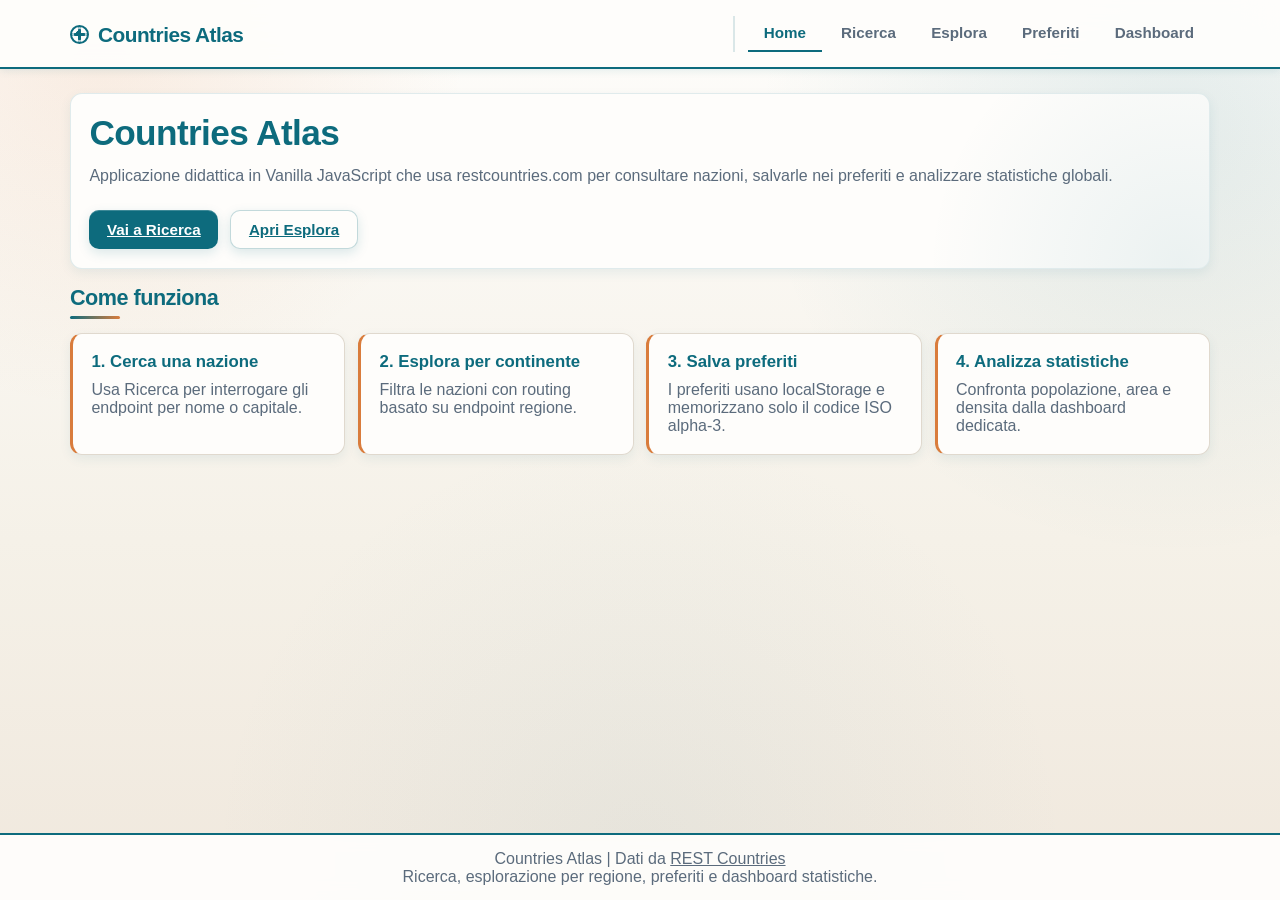
<file: public/index.html>
<!DOCTYPE html>
<html lang="it">
<head>
    <meta charset="UTF-8">
    <meta name="viewport" content="width=device-width, initial-scale=1.0">
    <title>Home - Countries Atlas</title>
    <link rel="stylesheet" href="style.css">
    <link rel="icon" href="data:image/svg+xml,<svg xmlns='http://www.w3.org/2000/svg' viewBox='0 0 100 100'><circle cx='50' cy='50' r='45' fill='none' stroke='%230d6b7d' stroke-width='3'/><circle cx='50' cy='50' r='32' fill='%230d6b7d' opacity='0.3'/><circle cx='38' cy='38' r='12' fill='%230d6b7d'/><rect x='45' y='35' width='10' height='30' fill='%230d6b7d'/><rect x='35' y='45' width='30' height='10' fill='%230d6b7d'/></svg>">
</head>
<body>
    <main class="main-content">
        <section class="hero page-section">
            <h2>Countries Atlas</h2>
            <p>
                Applicazione didattica in Vanilla JavaScript che usa restcountries.com per
                consultare nazioni, salvarle nei preferiti e analizzare statistiche globali.
            </p>
            <div class="quick-links">
                <a class="btn btn-primary" href="search.html">Vai a Ricerca</a>
                <a class="btn btn-secondary" href="explore.html">Apri Esplora</a>
            </div>
        </section>

        <section class="page-section">
            <h3>Come funziona</h3>
            <div class="guide-grid">
                <article class="guide-card">
                    <h4>1. Cerca una nazione</h4>
                    <p>Usa Ricerca per interrogare gli endpoint per nome o capitale.</p>
                </article>
                <article class="guide-card">
                    <h4>2. Esplora per continente</h4>
                    <p>Filtra le nazioni con routing basato su endpoint regione.</p>
                </article>
                <article class="guide-card">
                    <h4>3. Salva preferiti</h4>
                    <p>I preferiti usano localStorage e memorizzano solo il codice ISO alpha-3.</p>
                </article>
                <article class="guide-card">
                    <h4>4. Analizza statistiche</h4>
                    <p>Confronta popolazione, area e densita dalla dashboard dedicata.</p>
                </article>
            </div>
        </section>
    </main>

    <script type="module" src="../scripts/pages/index.js"></script>
</body>
</html>
</file>
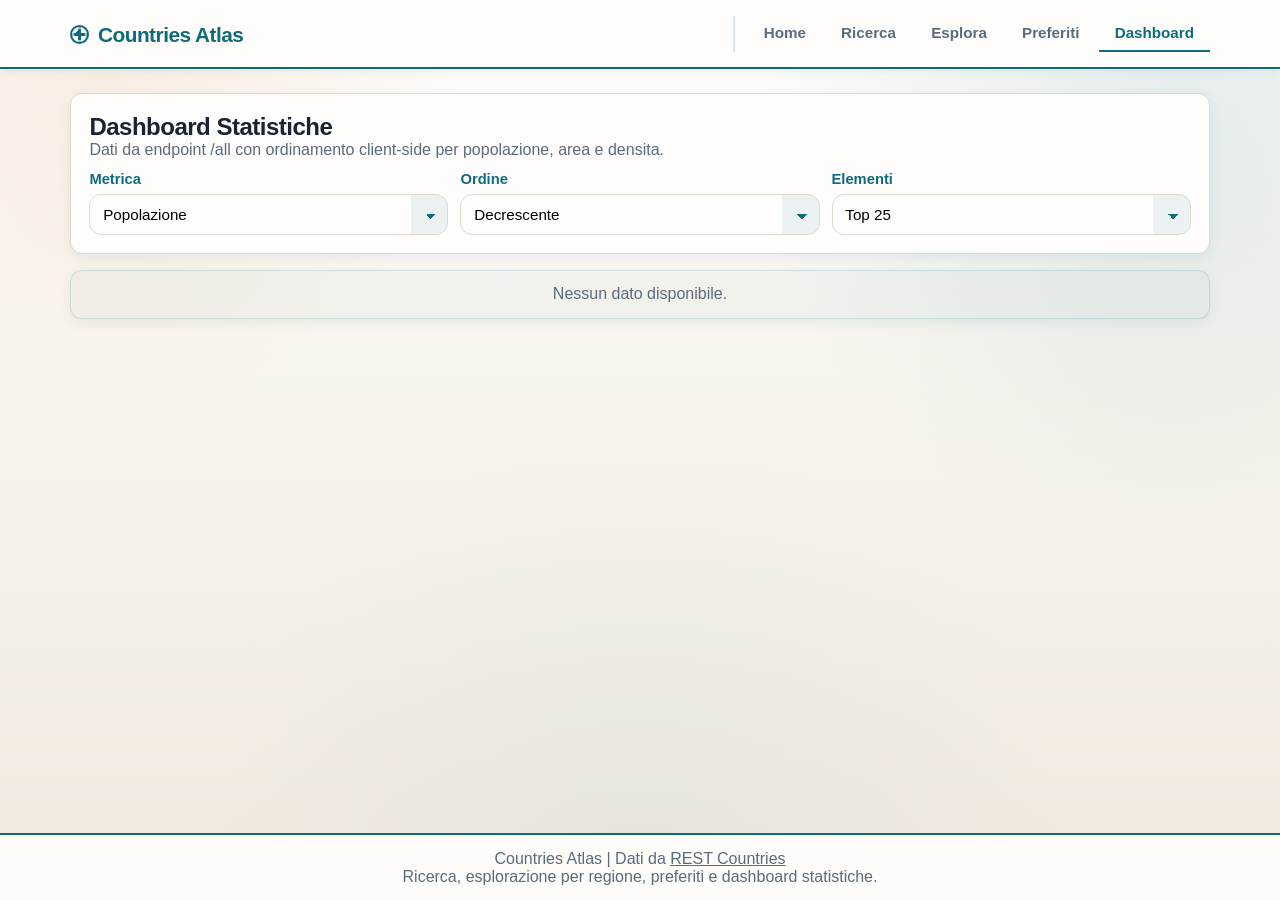
<file: public/dashboard.html>
<!DOCTYPE html>
<html lang="it">
<head>
    <meta charset="UTF-8">
    <meta name="viewport" content="width=device-width, initial-scale=1.0">
    <title>Dashboard Statistiche - Countries Atlas</title>
    <link rel="stylesheet" href="style.css">
    <link rel="icon" href="data:image/svg+xml,<svg xmlns='http://www.w3.org/2000/svg' viewBox='0 0 100 100'><circle cx='50' cy='50' r='45' fill='none' stroke='%230d6b7d' stroke-width='3'/><circle cx='50' cy='50' r='32' fill='%230d6b7d' opacity='0.3'/><circle cx='38' cy='38' r='12' fill='%230d6b7d'/><rect x='45' y='35' width='10' height='30' fill='%230d6b7d'/><rect x='35' y='45' width='30' height='10' fill='%230d6b7d'/></svg>">
</head>
<body>
    <main class="main-content">
        <section class="panel page-section">
            <h2>Dashboard Statistiche</h2>
            <p class="section-description">
                Dati da endpoint /all con ordinamento client-side per popolazione, area e densita.
            </p>
            <div class="form-grid">
                <!-- TODO 2: Aggiungere la classe corretta per mostrare i gruppi del form correttamente -->
                <div class="form-group label">
                    <label for="metric-select">Metrica</label>
                    <select id="metric-select">
                        <option value="population">Popolazione</option>
                        <option value="area">Area geografica</option>
                        <option value="density">Densita</option>
                    </select>
                </div>
                <div class="form-group label">
                    <label for="order-select">Ordine</label>
                    <select id="order-select">
                        <option value="desc">Decrescente</option>
                        <option value="asc">Crescente</option>
                    </select>
                </div>
                <div class="form-group label">
                    <label for="limit-select">Elementi</label>
                    <select id="limit-select">
                        <option value="10">Top 10</option>
                        <option value="25" selected>Top 25</option>
                        <option value="50">Top 50</option>
                        <option value="250">Tutti</option>
                    </select>
                </div>
            </div>
        </section>

        <section class="page-section">
            <div id="dashboard-table"></div>
        </section>
    </main>

    <script type="module" src="../scripts/pages/dashboard.js"></script>
</body>
</html>
</file>
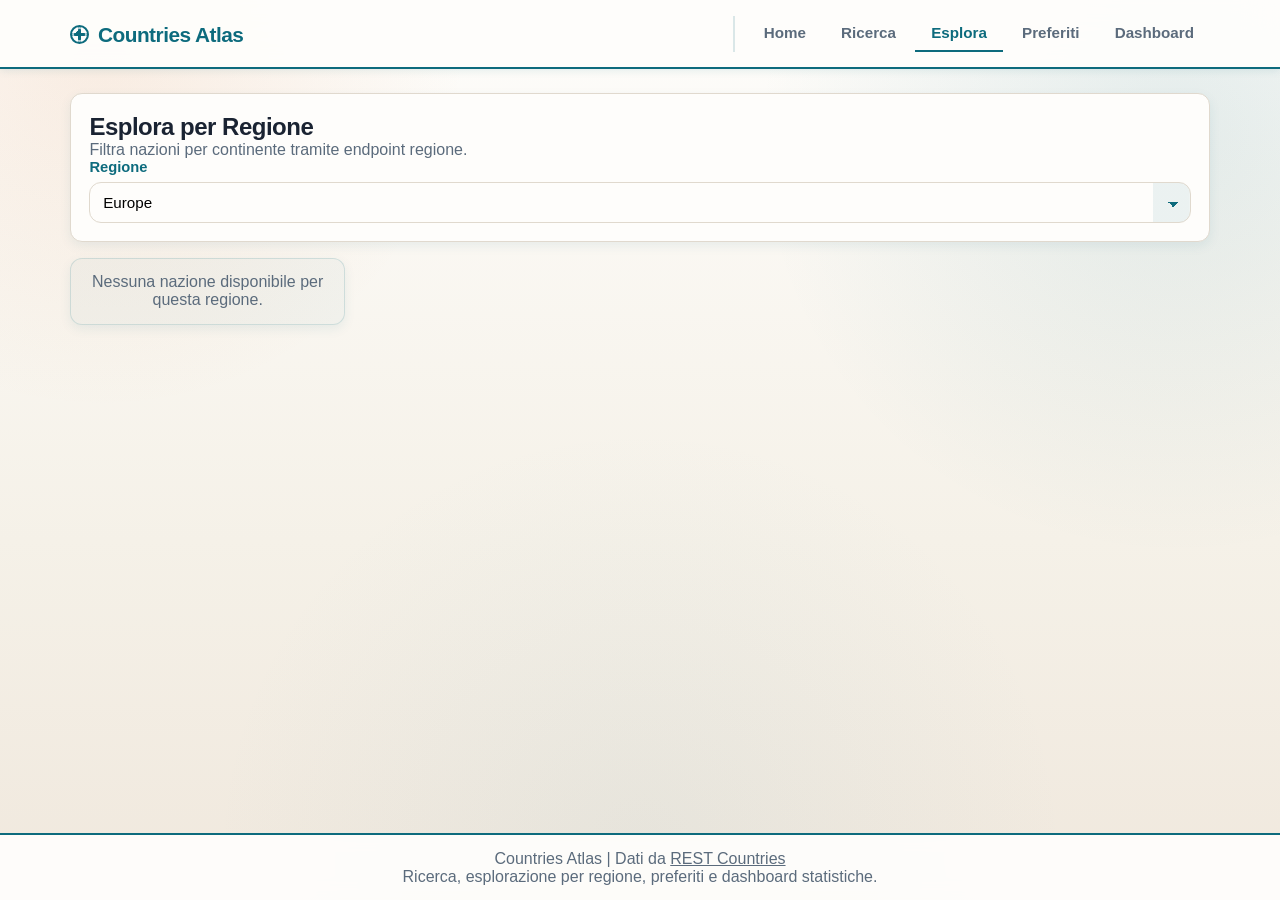
<file: public/explore.html>
<!DOCTYPE html>
<html lang="it">
<head>
    <meta charset="UTF-8">
    <meta name="viewport" content="width=device-width, initial-scale=1.0">
    <title>Esplora - Countries Atlas</title>
    <link rel="stylesheet" href="style.css">
    <link rel="icon" href="data:image/svg+xml,<svg xmlns='http://www.w3.org/2000/svg' viewBox='0 0 100 100'><circle cx='50' cy='50' r='45' fill='none' stroke='%230d6b7d' stroke-width='3'/><circle cx='50' cy='50' r='32' fill='%230d6b7d' opacity='0.3'/><circle cx='38' cy='38' r='12' fill='%230d6b7d'/><rect x='45' y='35' width='10' height='30' fill='%230d6b7d'/><rect x='35' y='45' width='30' height='10' fill='%230d6b7d'/></svg>">
</head>
<body>
    <main class="main-content">
        <section class="panel page-section">
            <h2>Esplora per Regione</h2>
            <p class="section-description">Filtra nazioni per continente tramite endpoint regione.</p>
            <div class="form-group region-group">
                <label for="region-select">Regione</label>
                <select id="region-select">
                    <option value="africa">Africa</option>
                    <option value="americas">Americas</option>
                    <option value="asia">Asia</option>
                    <option value="europe" selected>Europe</option>
                    <option value="oceania">Oceania</option>
                </select>
            </div>
        </section>

        <section class="page-section">
            <div id="explore-results" class="cards-grid"></div>
        </section>
    </main>

    <script type="module" src="../scripts/pages/explore.js"></script>
</body>
</html>
</file>
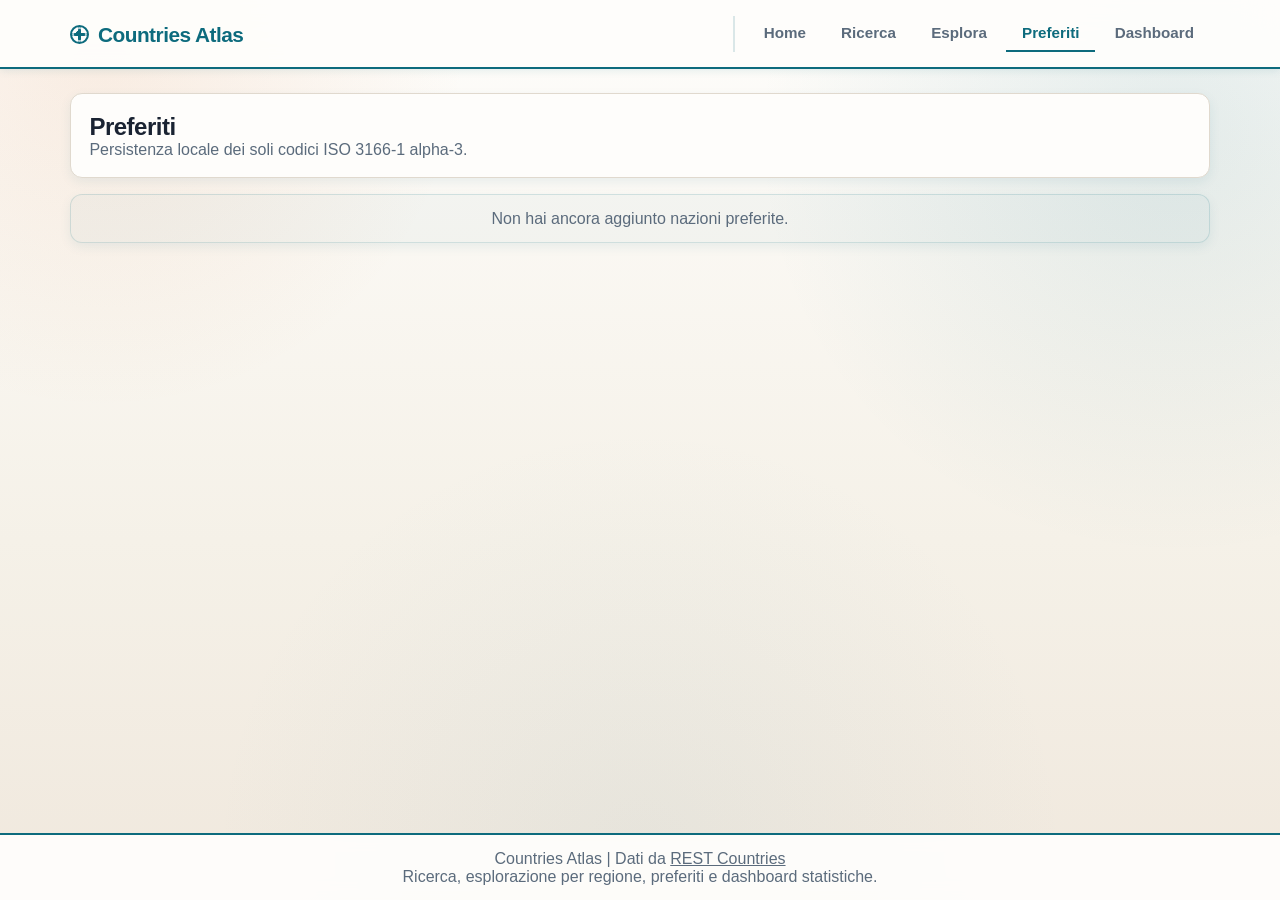
<file: public/favorites.html>
<!DOCTYPE html>
<html lang="it">
<head>
    <meta charset="UTF-8">
    <meta name="viewport" content="width=device-width, initial-scale=1.0">
    <title>Preferiti - Countries Atlas</title>
    <link rel="stylesheet" href="style.css">
    <link rel="icon" href="data:image/svg+xml,<svg xmlns='http://www.w3.org/2000/svg' viewBox='0 0 100 100'><circle cx='50' cy='50' r='45' fill='none' stroke='%230d6b7d' stroke-width='3'/><circle cx='50' cy='50' r='32' fill='%230d6b7d' opacity='0.3'/><circle cx='38' cy='38' r='12' fill='%230d6b7d'/><rect x='45' y='35' width='10' height='30' fill='%230d6b7d'/><rect x='35' y='45' width='30' height='10' fill='%230d6b7d'/></svg>">
</head>
<body>
    <main class="main-content">
        <section class="panel page-section">
            <h2>Preferiti</h2>
            <p class="section-description">
                Persistenza locale dei soli codici ISO 3166-1 alpha-3.
            </p>
        </section>

        <section class="page-section">
            <div id="favorites-table"></div>
        </section>
    </main>

    <script type="module" src="../scripts/pages/favorites.js"></script>
</body>
</html>
</file>
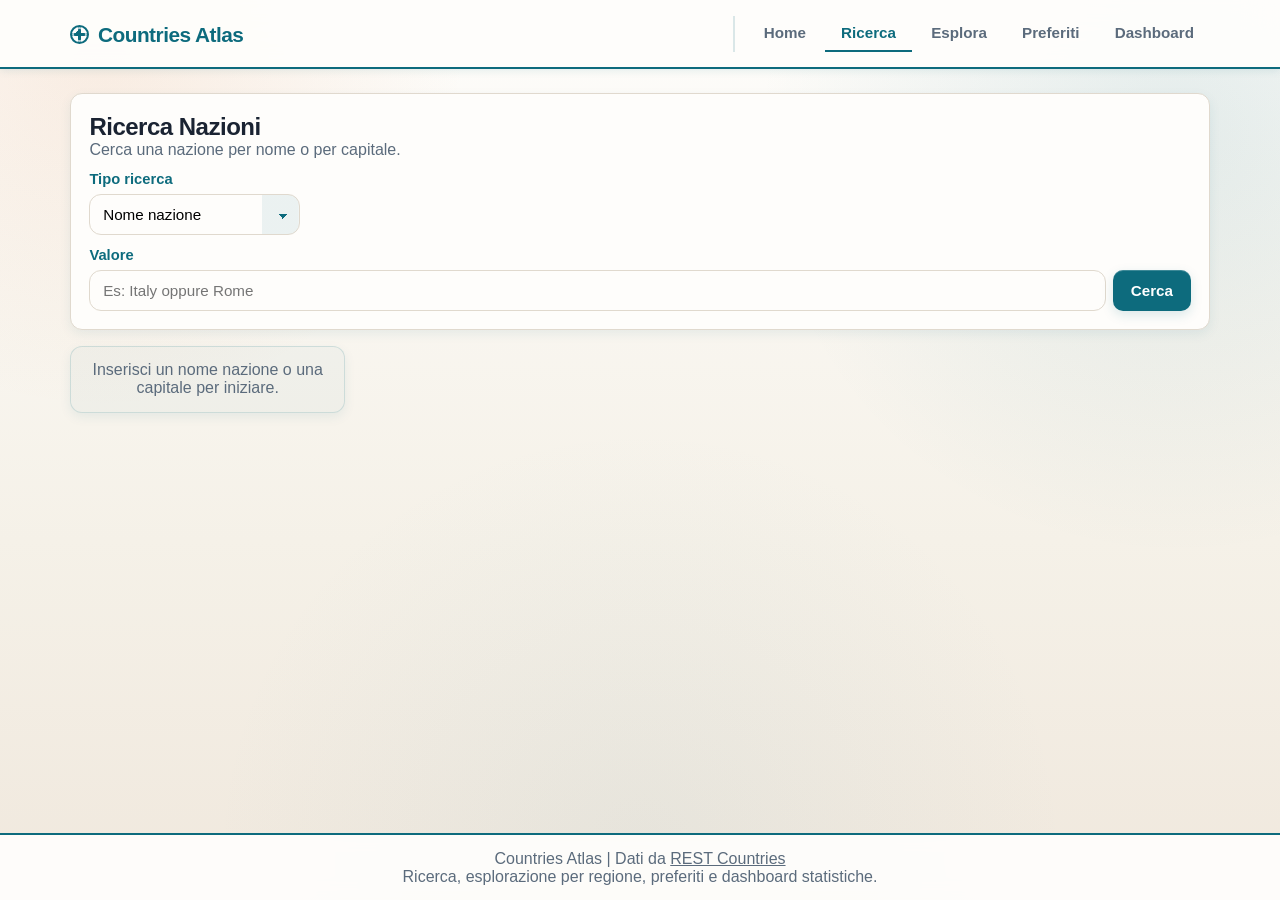
<file: public/search.html>
<!DOCTYPE html>
<html lang="it">
<head>
    <meta charset="UTF-8">
    <meta name="viewport" content="width=device-width, initial-scale=1.0">
    <title>Ricerca - Countries Atlas</title>
    <link rel="stylesheet" href="style.css">
    <link rel="icon" href="data:image/svg+xml,<svg xmlns='http://www.w3.org/2000/svg' viewBox='0 0 100 100'><circle cx='50' cy='50' r='45' fill='none' stroke='%230d6b7d' stroke-width='3'/><circle cx='50' cy='50' r='32' fill='%230d6b7d' opacity='0.3'/><circle cx='38' cy='38' r='12' fill='%230d6b7d'/><rect x='45' y='35' width='10' height='30' fill='%230d6b7d'/><rect x='35' y='45' width='30' height='10' fill='%230d6b7d'/></svg>">
</head>
<body>
    <main class="main-content">
        <section class="panel page-section">
            <h2>Ricerca Nazioni</h2>
            <p class="section-description">Cerca una nazione per nome o per capitale.</p>
            <div class="form-grid">
                <div class="form-group">
                    <label for="search-type">Tipo ricerca</label>
                    <select id="search-type">
                        <option value="name">Nome nazione</option>
                        <option value="capital">Capitale</option>
                    </select>
                </div>
                <div class="form-group input-wide">
                    <label for="search-input">Valore</label>
                    <div class="input-wrapper">
                        <input id="search-input" type="text" placeholder="Es: Italy oppure Rome" autocomplete="off">
                        <button id="btn-search" class="btn btn-primary" type="button">Cerca</button>
                    </div>
                    <div id="search-suggestions" class="suggestions hidden"></div>
                </div>
            </div>
        </section>

        <section class="page-section">
            <div id="search-results" class="cards-grid"></div>
        </section>
    </main>

    <script type="module" src="../scripts/pages/search.js"></script>
</body>
</html>
</file>
<file: public/style.css>
:root {
    --bg: #f5f1e8;
    --surface: #fefdfb;
    --ink: #1a2332;
    --ink-soft: #5b6b7c;
    --brand: #0d6b7d;
    --brand-dark: #084d5e;
    --brand-light: #1a99b8;
    --accent: #d97c3c;
    --danger: #c73e1d;
    --border: #e0d9ce;
    --radius: 12px;
    --shadow: 0 4px 12px rgba(13, 107, 125, 0.08);
    --shadow-lg: 0 8px 24px rgba(13, 107, 125, 0.12);
    --shadow-btn: 0 4px 12px rgba(13, 107, 125, 0.15);
}

* {
    box-sizing: border-box;
    margin: 0;
    padding: 0;
}

body {
    min-height: 100vh;
    display: flex;
    flex-direction: column;
    font-family: -apple-system, "Segoe UI", "Helvetica Neue", sans-serif;
    color: var(--ink);
    background:
        radial-gradient(circle at 8% 5%, rgba(217, 124, 60, 0.12), transparent 25%),
        radial-gradient(circle at 92% 15%, rgba(13, 107, 125, 0.1), transparent 30%),
        radial-gradient(circle at 50% 95%, rgba(107, 159, 177, 0.08), transparent 40%),
        linear-gradient(180deg, #fefdfb 0%, var(--bg) 60%, #f0e8dd 100%);
}

a {
    color: inherit;
}

.main-content {
    width: min(1140px, 92vw);
    margin: 0 auto;
    padding: 1.5rem 0 2.8rem;
    flex: 1 0 auto;
}

.page-section {
    margin-bottom: 1rem;
}

.header {
    position: sticky;
    top: 0;
    z-index: 20;
    border-bottom: 2px solid var(--brand);
    background: rgba(254, 253, 251, 0.95);
    backdrop-filter: blur(16px);
    box-shadow: 0 2px 8px rgba(13, 107, 125, 0.1);
}

.header-content,
.footer-content {
    width: min(1140px, 92vw);
    margin: 0 auto;
}

.header-content {
    display: flex;
    justify-content: space-between;
    align-items: center;
    gap: 1rem;
    padding: 0.95rem 0;
}

.logo a {
    display: inline-flex;
    align-items: center;
    gap: 0.55rem;
    text-decoration: none;
    font-size: 1.3rem;
    font-weight: 800;
    color: var(--brand);
    letter-spacing: -0.5px;
}

.logo a::before {
    content: "";
    width: 0.95rem;
    height: 0.95rem;
    border-radius: 50%;
    border: 2px solid var(--brand);
    background:
        radial-gradient(circle at 38% 38%, var(--brand) 0 12%, transparent 13%),
        linear-gradient(90deg, transparent 42%, var(--brand) 42% 58%, transparent 58%),
        linear-gradient(0deg, transparent 42%, var(--brand) 42% 58%, transparent 58%);
    box-shadow: inset 0 0 0 2px rgba(255, 255, 255, 0.65);
}

.header-nav ul {
    display: flex;
    list-style: none;
    align-items: center;
    gap: 0.2rem;
    flex-wrap: wrap;
    border-left: 2px solid rgba(13, 107, 125, 0.15);
    padding-left: 0.8rem;
}

.nav-link {
    display: inline-flex;
    align-items: center;
    text-decoration: none;
    color: var(--ink-soft);
    font-weight: 700;
    padding: 0.52rem 1rem;
    border-radius: 0;
    border: none;
    border-bottom: 2px solid transparent;
    transition: all 0.18s cubic-bezier(0.4, 0, 0.2, 1);
    position: relative;
    font-size: 0.95rem;
}

.nav-link:hover {
    color: var(--brand);
    border-bottom-color: var(--accent);
}

.nav-link.active {
    color: var(--brand);
    border-bottom-color: var(--brand);
}

.footer {
    border-top: 2px solid var(--brand);
    background: rgba(254, 253, 251, 0.95);
    backdrop-filter: blur(8px);
}

.footer-content {
    text-align: center;
    padding: 0.9rem 0;
    color: var(--ink-soft);
}

.hero,
.panel,
.guide-card,
.country-card,
.records-panel,
.loading,
.error,
.empty {
    border: 1px solid var(--border);
    border-radius: var(--radius);
    background: var(--surface);
    box-shadow: var(--shadow);
    transition: all 0.25s cubic-bezier(0.4, 0, 0.2, 1);
}

.hero:hover,
.panel:hover,
.country-card:hover,
.guide-card:hover {
    box-shadow: var(--shadow-lg);
    border-color: rgba(13, 107, 125, 0.15);
}

.hero,
.panel {
    padding: 1.15rem;
}

.hero p,
.section-description,
.guide-card p,
.country-meta,
.footer-content p {
    color: var(--ink-soft);
}

.quick-links {
    margin-top: 1.2rem;
    display: flex;
    gap: 0.75rem;
    flex-wrap: wrap;
    position: relative;
    z-index: 1;
}

.guide-grid,
.cards-grid {
    display: grid;
    grid-template-columns: repeat(4, minmax(0, 1fr));
    gap: 0.8rem;
    margin-top: 0.8rem;
}

.guide-card {
    padding: 1.15rem;
    position: relative;
    border-left: 3px solid var(--accent);
    background: var(--surface);
    border-radius: 12px;
    overflow: hidden;
}

.guide-card h4 {
    color: var(--brand);
    margin-bottom: 0.55rem;
    font-weight: 700;
    position: relative;
    z-index: 1;
    font-size: 1.05rem;
}

.guide-card p {
    color: var(--ink-soft);
}

.form-grid {
    margin-top: 0.75rem;
    display: grid;
    grid-template-columns: repeat(auto-fit, minmax(210px, 1fr));
    gap: 0.75rem;
}

.form-group {
    display: flex;
    flex-direction: column;
    gap: 0.45rem;
}

.input-wide {
    grid-column: 1 / -1;
}

.form-group label {
    font-weight: 700;
    color: var(--brand);
    font-size: 0.92rem;
}

input,
select,
button {
    font: inherit;
}

/* TODO 2: manca il bordo arrotondato (usare la variabile CSS --radius) */
input,
select {
    border: 1.5px solid var(--border);
    
    padding: 0.68rem 0.8rem;
    background: var(--surface);
    transition: all 0.25s cubic-bezier(0.4, 0, 0.2, 1);
    font-size: 0.95rem;
    border-radius: var(--radius) ;
}

select {
    appearance: none;
    -webkit-appearance: none;
    -moz-appearance: none;
    padding-right: 2.45rem;
    background-image:
        linear-gradient(45deg, transparent 50%, var(--brand) 50%),
        linear-gradient(135deg, var(--brand) 50%, transparent 50%),
        linear-gradient(to right, rgba(13, 107, 125, 0.08), rgba(13, 107, 125, 0.08));
    background-position:
        calc(100% - 1rem) calc(50% + 0.12rem),
        calc(100% - 0.72rem) calc(50% + 0.12rem),
        100% 0;
    background-size: 0.34rem 0.34rem, 0.34rem 0.34rem, 2.3rem 100%;
    background-repeat: no-repeat;
   
}

.input-wrapper {
    display: flex;
    gap: 0.45rem;
}

.input-wrapper input {
    flex: 1;
}

.btn {
    border: none;
    border-radius: 10px;
    padding: 0.68rem 1.1rem;
    font-weight: 700;
    cursor: pointer;
    transition: all 0.2s cubic-bezier(0.4, 0, 0.2, 1);
    display: inline-flex;
    align-items: center;
    gap: 0.45rem;
    justify-content: center;
    line-height: 1;
    font-size: 0.95rem;
    position: relative;
    overflow: hidden;
}

.btn::before {
    content: "";
    position: absolute;
    top: 0;
    left: -100%;
    width: 100%;
    height: 100%;
    background: rgba(255, 255, 255, 0.2);
    transition: left 0.3s ease;
    z-index: -1;
}

.btn:hover::before {
    left: 100%;
}

.btn-primary {
    background: var(--brand);
    color: #fff;
    box-shadow: var(--shadow-btn), inset 0 1px 0 rgba(255, 255, 255, 0.2);
}

.btn-primary:hover {
    background: var(--brand-dark);
    box-shadow: 0 8px 20px rgba(13, 107, 125, 0.25);
}

.btn-primary:active {
    box-shadow: inset 0 2px 4px rgba(0, 0, 0, 0.2);
}

.btn-secondary {
    background: var(--surface);
    border: 1.5px solid rgba(13, 107, 125, 0.25);
    color: var(--brand);
    font-weight: 700;
    box-shadow: var(--shadow-btn);
}

.btn-secondary:hover {
    background: var(--surface);
    border-color: rgba(13, 107, 125, 0.35);
    box-shadow: 0 6px 16px rgba(13, 107, 125, 0.15);
    color: var(--brand);
}

.btn-secondary:active {
    box-shadow: inset 0 1px 2px rgba(0, 0, 0, 0.1);
}

.btn-danger {
    background: rgba(199, 62, 29, 0.15);
    border: 1.5px solid rgba(199, 62, 29, 0.3);
    color: var(--danger);
    font-weight: 700;
}

.btn-danger:hover {
    background: rgba(199, 62, 29, 0.22);
    border-color: var(--danger);
    box-shadow: 0 4px 12px rgba(199, 62, 29, 0.2);
}

.btn-favorite {
    position: absolute;
    top: 0.75rem;
    right: 0.75rem;
    width: 2.4rem;
    height: 2.4rem;
    padding: 0;
    margin: 0;
    border: 1.5px solid rgba(217, 124, 60, 0.4);
    border-radius: 50%;
    background: rgba(255, 255, 255, 0.98);
    cursor: pointer;
    z-index: 10;
    display: flex;
    align-items: center;
    justify-content: center;
    font-size: 1.4rem;
    color: var(--accent);
    line-height: 1;
    box-shadow: 0 2px 8px rgba(13, 107, 125, 0.12);
    text-decoration: none;
    outline: none;
    gap: 0;
}

.btn-favorite:hover {
    background: var(--accent);
    color: #fff;
    border-color: var(--accent);
    transform: scale(1.15);
    box-shadow: 0 4px 14px rgba(217, 124, 60, 0.35);
}

.btn-favorite:active {
    transform: scale(0.95);
    box-shadow: 0 2px 6px rgba(217, 124, 60, 0.2);
}

.hidden {
    display: none;
}

.suggestions {
    margin-top: 0.4rem;
    border: 1px solid var(--border);
    border-radius: 10px;
    background: var(--surface);
    overflow: hidden;
    box-shadow: var(--shadow);
}

.suggestion-item {
    width: 100%;
    text-align: left;
    border: 0;
    background: transparent;
    padding: 0.65rem 0.8rem;
    cursor: pointer;
    transition: all 0.15s ease;
    font-weight: 500;
}

.suggestion-item:hover {
    background: rgba(13, 107, 125, 0.08);
    padding-left: 1.1rem;
    color: var(--brand);
    font-weight: 600;
}

.country-card {
    padding: 0.95rem;
    display: flex;
    flex-direction: column;
    gap: 0.65rem;
    overflow: hidden;
    position: relative;
    background: var(--surface);
}

.country-card::before {
    content: "";
    position: absolute;
    top: 0;
    left: 0;
    right: 0;
    height: 3px;
    background: linear-gradient(90deg, var(--brand), var(--accent));
    transform: scaleX(0);
    transform-origin: left;
    transition: transform 0.3s cubic-bezier(0.4, 0, 0.2, 1);
}

.country-card:hover::before {
    transform: scaleX(1);
}

.country-flag {
    width: 100%;
    aspect-ratio: 16 / 9;
    height: auto;
    object-fit: cover;
    object-position: center;
    border-radius: 10px;
    border: 1px solid var(--border);
    background: #fff;
    transition: filter brightness 0.25s ease;
}

.country-card:hover .country-flag {
    filter: brightness(1.08) saturate(1.1);
}

.country-header {
    display: flex;
    justify-content: space-between;
    align-items: center;
    gap: 0.85rem;
}

.country-title {
    font-size: 1.12rem;
    font-weight: 700;
    color: var(--brand);
    letter-spacing: -0.3px;
}

.country-code {
    font-size: 0.75rem;
    color: var(--brand);
    font-weight: 800;
    background: rgba(13, 107, 125, 0.08);
    padding: 0.3rem 0.6rem;
    border-radius: 6px;
    text-transform: uppercase;
    letter-spacing: 0.6px;
    border: 1px solid rgba(13, 107, 125, 0.12);
}

.country-meta {
    display: grid;
    gap: 0.3rem;
    font-size: 0.9rem;
    background: transparent;
    padding: 0;
    border-radius: 0;
    border-left: none;
}

.country-meta strong {
    color: var(--brand);
    font-weight: 700;
}

.records-panel {
    padding: 0.75rem;
}

.records-header {
    display: flex;
    justify-content: flex-end;
    margin-bottom: 0.45rem;
}

.records-table-wrapper {
    overflow-x: auto;
}

.records-table {
    width: 100%;
    border-collapse: collapse;
    min-width: 760px;
}

/* TODO 2: Aggiungere del padding per migliorare la leggibilità,
           mettere un bordo sotto in modo da separare le righe (per il colore usare la variabile --border),
           allineare il testo a sinistra 
 */
.records-table th,
.records-table td {
    padding: 0.9rem;
    border-bottom:  2px solid var(--border);
    text-align: left;
}

.records-table th {
    color: var(--ink-soft);
    font-weight: 700;
    background: rgba(13, 107, 125, 0.05);
    border-bottom: 2px solid var(--brand);
}

.records-row {
    transition: background 0.15s ease;
}

.records-row:hover {
    background: rgba(13, 107, 125, 0.06);
}

.loading,
.error,
.empty {
    padding: 0.9rem;
    text-align: center;
}

.empty {
    border-color: rgba(13, 107, 125, 0.15);
    background: rgba(13, 107, 125, 0.03);
    color: var(--ink-soft);
}

.error {
    border-color: rgba(199, 62, 29, 0.35);
    background: rgba(199, 62, 29, 0.06);
    color: var(--danger);
    font-weight: 600;
}

/* ===== Hero & Special Sections ===== */
.hero {
    background: var(--surface);
    position: relative;
    overflow: hidden;
    border: 1px solid rgba(13, 107, 125, 0.12);
}

.hero::before {
    content: "";
    position: absolute;
    top: -50%;
    right: -20%;
    width: 40vw;
    height: 40vw;
    border-radius: 50%;
    background: radial-gradient(circle, rgba(13, 107, 125, 0.08), transparent 70%);
    pointer-events: none;
    z-index: 0;
}

.hero h2 {
    position: relative;
    color: var(--brand);
    font-size: clamp(1.5rem, 3.8vw, 2.2rem);
    margin-bottom: 0.6rem;
    font-weight: 800;
    letter-spacing: -0.6px;
    z-index: 1;
}

.hero p {
    position: relative;
    color: var(--ink-soft);
    line-height: 1.8;
    font-size: 1rem;
    z-index: 1;
}

/* ===== Input Focus States ===== */
select:hover {
    border-color: rgba(13, 107, 125, 0.28);
    background-color: #fff;
}

select:focus {
    border-color: var(--brand);
    background-color: #fff;
    box-shadow: 0 0 0 4px rgba(13, 107, 125, 0.15);
    outline: none;
}

input:focus {
    border-color: var(--brand);
    background: var(--surface);
    box-shadow: 0 0 0 4px rgba(13, 107, 125, 0.15);
    outline: none;
}

/* ===== Grid & Layout ===== */
.form-grid {
    margin-top: 0.75rem;
    display: grid;
    grid-template-columns: repeat(auto-fit, minmax(210px, 1fr));
    gap: 0.75rem;
}

.input-wide {
    grid-column: 1 / -1;
}

.section-description {
    color: var(--ink-soft);
}

.hidden {
    display: none;
}

/* ===== Loading State ===== */
.loading {
    display: flex;
    align-items: center;
    justify-content: center;
    gap: 0.95rem;
    min-height: 140px;
    color: var(--brand);
    font-weight: 700;
    background: rgba(13, 107, 125, 0.04);
    border-radius: 12px;
    font-size: 1rem;
}

.loading::after {
    content: "";
    display: inline-block;
    width: 18px;
    height: 18px;
    border-radius: 50%;
    border: 2.5px solid rgba(13, 107, 125, 0.15);
    border-top-color: var(--brand);
    border-right-color: var(--accent);
    animation: spin 0.8s cubic-bezier(0.4, 0, 0.6, 1) infinite;
}

@keyframes spin {
    to { transform: rotate(360deg); }
}

@media (max-width: 760px) {
    .header-content {
        flex-direction: column;
        align-items: flex-start;
    }

    .input-wrapper {
        flex-direction: column;
    }

    .btn {
        width: 100%;
    }
}

@media (max-width: 1100px) {
    .cards-grid {
        grid-template-columns: repeat(2, minmax(0, 1fr));
    }
}

@media (max-width: 640px) {
    .cards-grid {
        grid-template-columns: 1fr;
    }
}

/* ===== Typography Enhancements ===== */
h1, h2, h3 {
    letter-spacing: -0.5px;
}

h3 {
    color: var(--brand);
    font-size: 1.35rem;
    margin-bottom: 0.9rem;
    font-weight: 800;
    position: relative;
    padding-bottom: 0.5rem;
}

h3::after {
    content: "";
    position: absolute;
    bottom: 0;
    left: 0;
    width: 50px;
    height: 3px;
    background: linear-gradient(90deg, var(--brand), var(--accent));
    border-radius: 2px;
}
</file>
